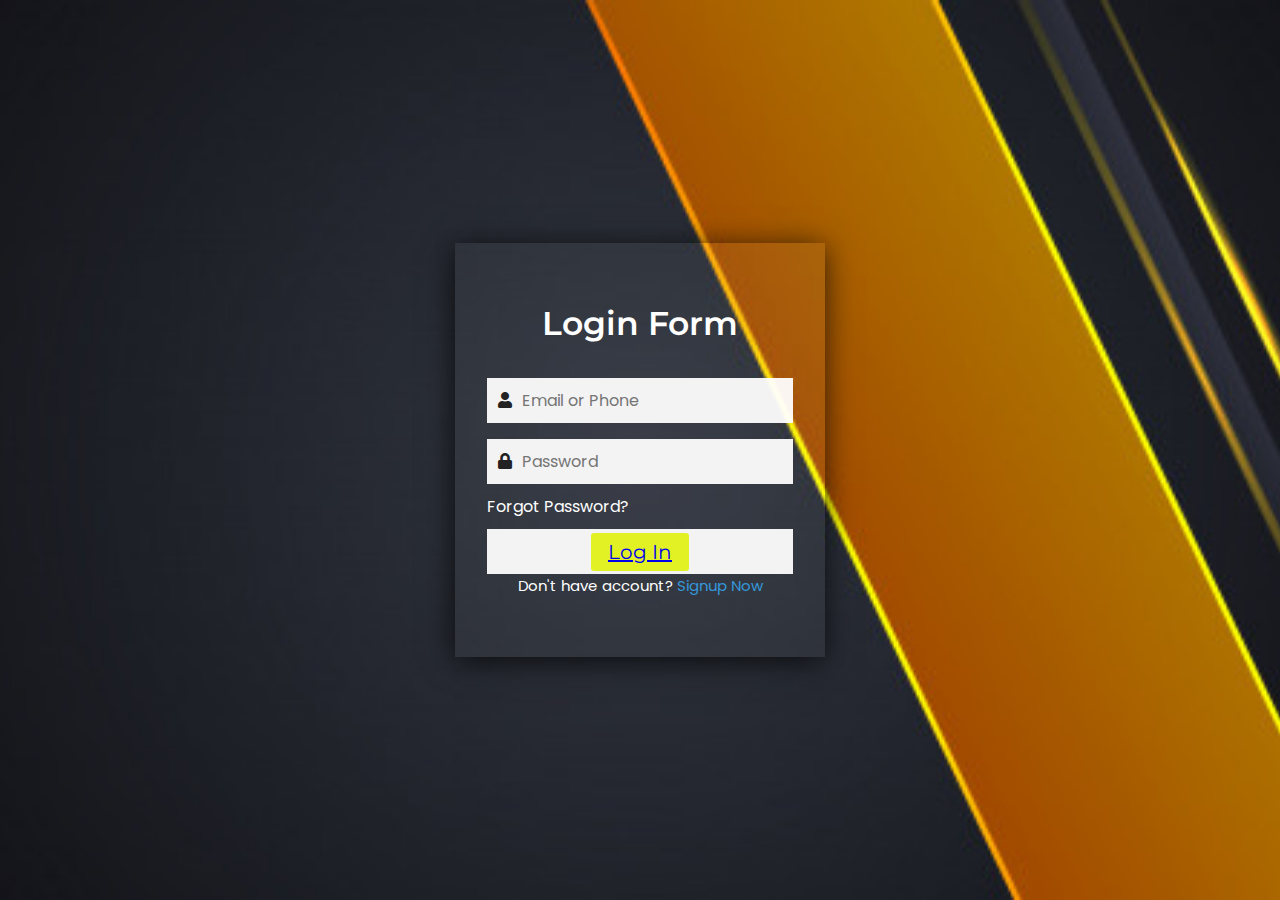
<file: login.html>
<!DOCTYPE html>
<html lang="en" dir="ltr">
  <head>
    <meta charset="utf-8">
     <link rel="stylesheet" href="login.css">
    <link rel="stylesheet" href="https://cdnjs.cloudflare.com/ajax/libs/font-awesome/5.15.3/css/all.min.css"/>
  </head>
  <body>
    <div class="bg-img">
      <div class="content">
        <header>Login Form</header>
        <form action="#">
          <div class="field">
            <span class="fa fa-user"></span>
            <input type="text" required placeholder="Email or Phone">
          </div>
          
          <div class="field space">
            <span class="fa fa-lock"></span>
            <input type="password" class="pass-key" required placeholder="Password">
            <span class="show">SHOW</span>
          </div>
<div class="pass">
            <a href="#">Forgot Password?</a>
          </div>
<div class="field">
            
            <a href="https://www.spotify.com/in-en/">
              <li class="buttons">Log In</a>
            </a>
          </div>
</form>

<div class="signup">
Don't have account?
          <a href="#">Signup Now</a>
        </div>
</div>
</div>
<script>
      const pass_field = document.querySelector('.pass-key');
      const showBtn = document.querySelector('.show');
      showBtn.addEventListener('click', function(){
       if(pass_field.type === "password"){
         pass_field.type = "text";
         showBtn.textContent = "HIDE";
         showBtn.style.color = "#3498db";
       }else{
         pass_field.type = "password";
         showBtn.textContent = "SHOW";
         showBtn.style.color = "#222";
       }
      });
    </script>
  </body>
</html>
</file>
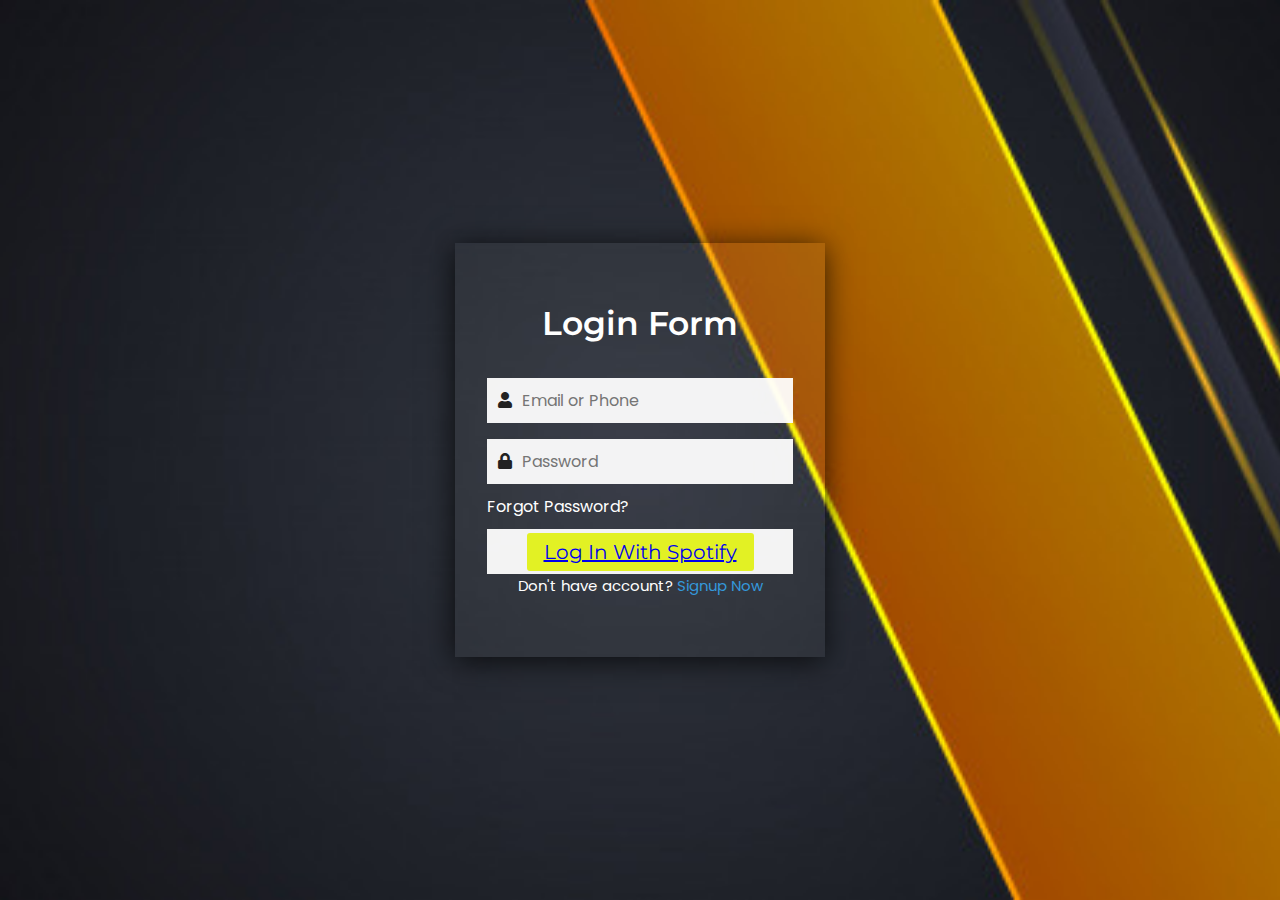
<file: base/login.html>
<!DOCTYPE html>
<html lang="en" dir="ltr">
  <head>
    <meta charset="utf-8">
     <link rel="stylesheet" href="login.css">
    <link rel="stylesheet" href="https://cdnjs.cloudflare.com/ajax/libs/font-awesome/5.15.3/css/all.min.css"/>
  </head>
  <body>
    <div class="bg-img">
      <div class="content">
        <header>Login Form</header>
        <form action="#">
          <div class="field">
            <span class="fa fa-user"></span>
            <input type="text" required placeholder="Email or Phone">
          </div>
          
          <div class="field space">
            <span class="fa fa-lock"></span>
            <input type="password" class="pass-key" required placeholder="Password">
            <span class="show">SHOW</span>
          </div>
<div class="pass">
            <a href="#">Forgot Password?</a>
          </div>
<div class="field">
            
            <a href="https://accounts.spotify.com/en/login/?continue=https%3A//open.spotify.com/__noul__%3Fl2l%3D1%26nd%3D1&_locale=en-IN">
              <li class="buttons">Log In With Spotify</a>
            </a>
          </div>
</form>

<div class="signup">
Don't have account?
          <a href="#">Signup Now</a>
        </div>
</div>
</div>
<script>
      const pass_field = document.querySelector('.pass-key');
      const showBtn = document.querySelector('.show');
      showBtn.addEventListener('click', function(){
       if(pass_field.type === "password"){
         pass_field.type = "text";
         showBtn.textContent = "HIDE";
         showBtn.style.color = "#3498db";
       }else{
         pass_field.type = "password";
         showBtn.textContent = "SHOW";
         showBtn.style.color = "#222";
       }
      });
    </script>
  </body>
</html>
</file>
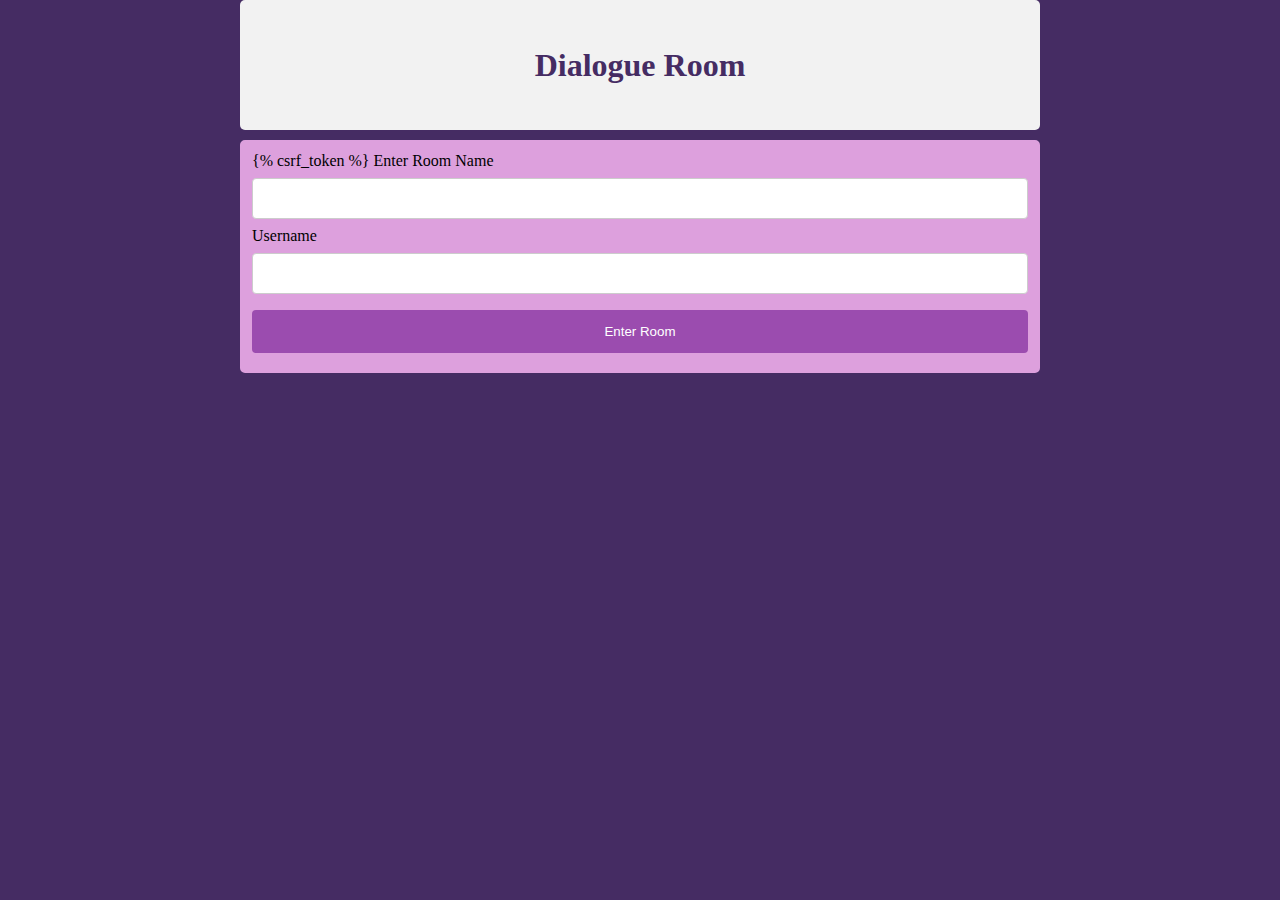
<file: realtime-chat-app/templates/home.html>
<!DOCTYPE html>
<html>
<head>
<meta name="viewport" content="width=device-width, initial-scale=1">
<style>
body {
  background-color: #452c63  ;
  margin: 0 auto;
  max-width: 800px;
  padding: 0 20px;
}

.container {
  border: 2px solid #DDA0DD;
  /* background-color: #f1f1f1; */
  background-color: #DDA0DD;
  
  border-radius: 5px;
  padding: 10px;
  margin: 10px 0;
}

.darker {
  border-color: #ccc;
  background-color: #ddd;
}

.container::after {
  content: "";
  clear: both;
  display: table;
}

.container img {
  float: left;
  max-width: 60px;
  width: 100%;
  margin-right: 20px;
  border-radius: 50%;
}

.container img.right {
  float: right;
  margin-left: 20px;
  margin-right:0;
}

.time-right {
  float: right;
  color: #aaa;
}

.time-left {
  float: left;
  color: #999;
}
h2{
  color: #452c63;
  font-family: Georgia, serif;
  font-size: xx-large;
}
</style>
</head>
<body>

<div align="center">
    <h2>Dialogue Room</h2>
</div>


<div class="container">
    <style>
    input[type=text], select {
    width: 100%;
    padding: 12px 20px;
    margin: 8px 0;
    display: inline-block;
    border: 1px solid #ccc;
    border-radius: 4px;
    box-sizing: border-box;
    }

    input[type=submit] {
    width: 100%;
    background-color: #9b4caf;
    color: white;
    padding: 14px 20px;
    margin: 8px 0;
    border: none;
    border-radius: 4px;
    cursor: pointer;
    }

    input[type=submit]:hover {
    background-color: #b595e9;
    }

    div {
    border-radius: 5px;
    background-color: #f2f2f2;
    padding: 20px;
    }
    </style>
    <!--data entered in this form is sent to views.py -->
    <form id="post-form" method="POST" action="checkview">
        {% csrf_token %}
        <label>Enter Room Name</label>
        <input type="text" name="room_name" id="room_name" width="100px" />
        <label>Username</label>
        <input type="text" name="username" id="username" width="100px" />
        <input type="submit" value="Enter Room">
    </form>
</div>


</body>

</html>
</file>
<file: login.css>
@import url('https://fonts.googleapis.com/css?family=Montserrat:400,500,600,700|Poppins:400,500&display=swap');
*{
  margin: 0;
  padding: 0;
  box-sizing: border-box;
  user-select: none;
}
.bg-img{
  background: url('loginimg.jpg');
  height: 100vh;
  background-size: cover;
  background-position: center;
}

.buttons {
  background-color:rgba(224, 240, 10, 0.89);
  padding: 7px 17px;
  color: black;
  display: flex;
  text-align: center;
  flex-direction: row;
  border-radius: 3px;
  font-family: 'Montserrat',sans-serif;
  font-size: 20px;
  margin: auto;
  text-align: center;
}
.content{
  position: absolute;
  top: 50%;
  left: 50%;
  z-index: 999;
  text-align: center;
  padding: 60px 32px;
  width: 370px;
  transform: translate(-50%,-50%);
  background: rgba(255,255,255,0.04);
  box-shadow: -1px 4px 28px 0px rgba(0,0,0,0.75);
}
.content header{
  color: white;
  font-size: 33px;
  font-weight: 600;
  margin: 0 0 35px 0;
  font-family: 'Montserrat',sans-serif;
}
.field{
  position: relative;
  height: 45px;
  width: 100%;
  display: flex;
  background: rgba(255,255,255,0.94);
}
.field span{
  color: #222;
  width: 40px;
  line-height: 45px;
}
.field input{
  height: 100%;
  width: 100%;
  background: transparent;
  border: none;
  outline: none;
  color: #222;
  font-size: 16px;
  font-family: 'Poppins',sans-serif;
}
.space{
  margin-top: 16px;
}
.show{
  position: absolute;
  right: 13px;
  font-size: 13px;
  font-weight: 700;
  color: #222;
  display: none;
  cursor: pointer;
  font-family: 'Montserrat',sans-serif;
}
.pass-key:valid ~ .show{
  display: block;
}
.pass{
  text-align: left;
  margin: 10px 0;
}
.pass a{
  color: white;
  text-decoration: none;
  font-family: 'Poppins',sans-serif;
}

.field input[type="submit"]:hover{
  background: #2691d9;
}
.login{
  color: white;
  margin: 20px 0;
  font-family: 'Poppins',sans-serif;
}
.signup{
  font-size: 15px;
  color: white;
  font-family: 'Poppins',sans-serif;
}
.signup a{
  color: #3498db;
  text-decoration: none;
}
.signup a:hover{
  text-decoration: underline;
}
</file>
<file: base/login.css>
@import url('https://fonts.googleapis.com/css?family=Montserrat:400,500,600,700|Poppins:400,500&display=swap');
*{
  margin: 0;
  padding: 0;
  box-sizing: border-box;
  user-select: none;
}
.bg-img{
  background: url('loginimg.jpg');
  height: 100vh;
  background-size: cover;
  background-position: center;
}

.buttons {
  background-color:rgba(224, 240, 10, 0.89);
  padding: 7px 17px;
  color: black;
  display: flex;
  text-align: center;
  flex-direction: row;
  border-radius: 3px;
  font-family: 'Montserrat',sans-serif;
  font-size: 20px;
  margin: auto;
  text-align: center;
}
.content{
  position: absolute;
  top: 50%;
  left: 50%;
  z-index: 999;
  text-align: center;
  padding: 60px 32px;
  width: 370px;
  transform: translate(-50%,-50%);
  background: rgba(255,255,255,0.04);
  box-shadow: -1px 4px 28px 0px rgba(0,0,0,0.75);
}
.content header{
  color: white;
  font-size: 33px;
  font-weight: 600;
  margin: 0 0 35px 0;
  font-family: 'Montserrat',sans-serif;
}
.field{
  position: relative;
  height: 45px;
  width: 100%;
  display: flex;
  background: rgba(255,255,255,0.94);
}
.field span{
  color: #222;
  width: 40px;
  line-height: 45px;
}
.field input{
  height: 100%;
  width: 100%;
  background: transparent;
  border: none;
  outline: none;
  color: #222;
  font-size: 16px;
  font-family: 'Poppins',sans-serif;
}
.space{
  margin-top: 16px;
}
.show{
  position: absolute;
  right: 13px;
  font-size: 13px;
  font-weight: 700;
  color: #222;
  display: none;
  cursor: pointer;
  font-family: 'Montserrat',sans-serif;
}
.pass-key:valid ~ .show{
  display: block;
}
.pass{
  text-align: left;
  margin: 10px 0;
}
.pass a{
  color: white;
  text-decoration: none;
  font-family: 'Poppins',sans-serif;
}

.field input[type="submit"]:hover{
  background: #2691d9;
}
.login{
  color: white;
  margin: 20px 0;
  font-family: 'Poppins',sans-serif;
}
.signup{
  font-size: 15px;
  color: white;
  font-family: 'Poppins',sans-serif;
}
.signup a{
  color: #3498db;
  text-decoration: none;
}
.signup a:hover{
  text-decoration: underline;
}
</file>
